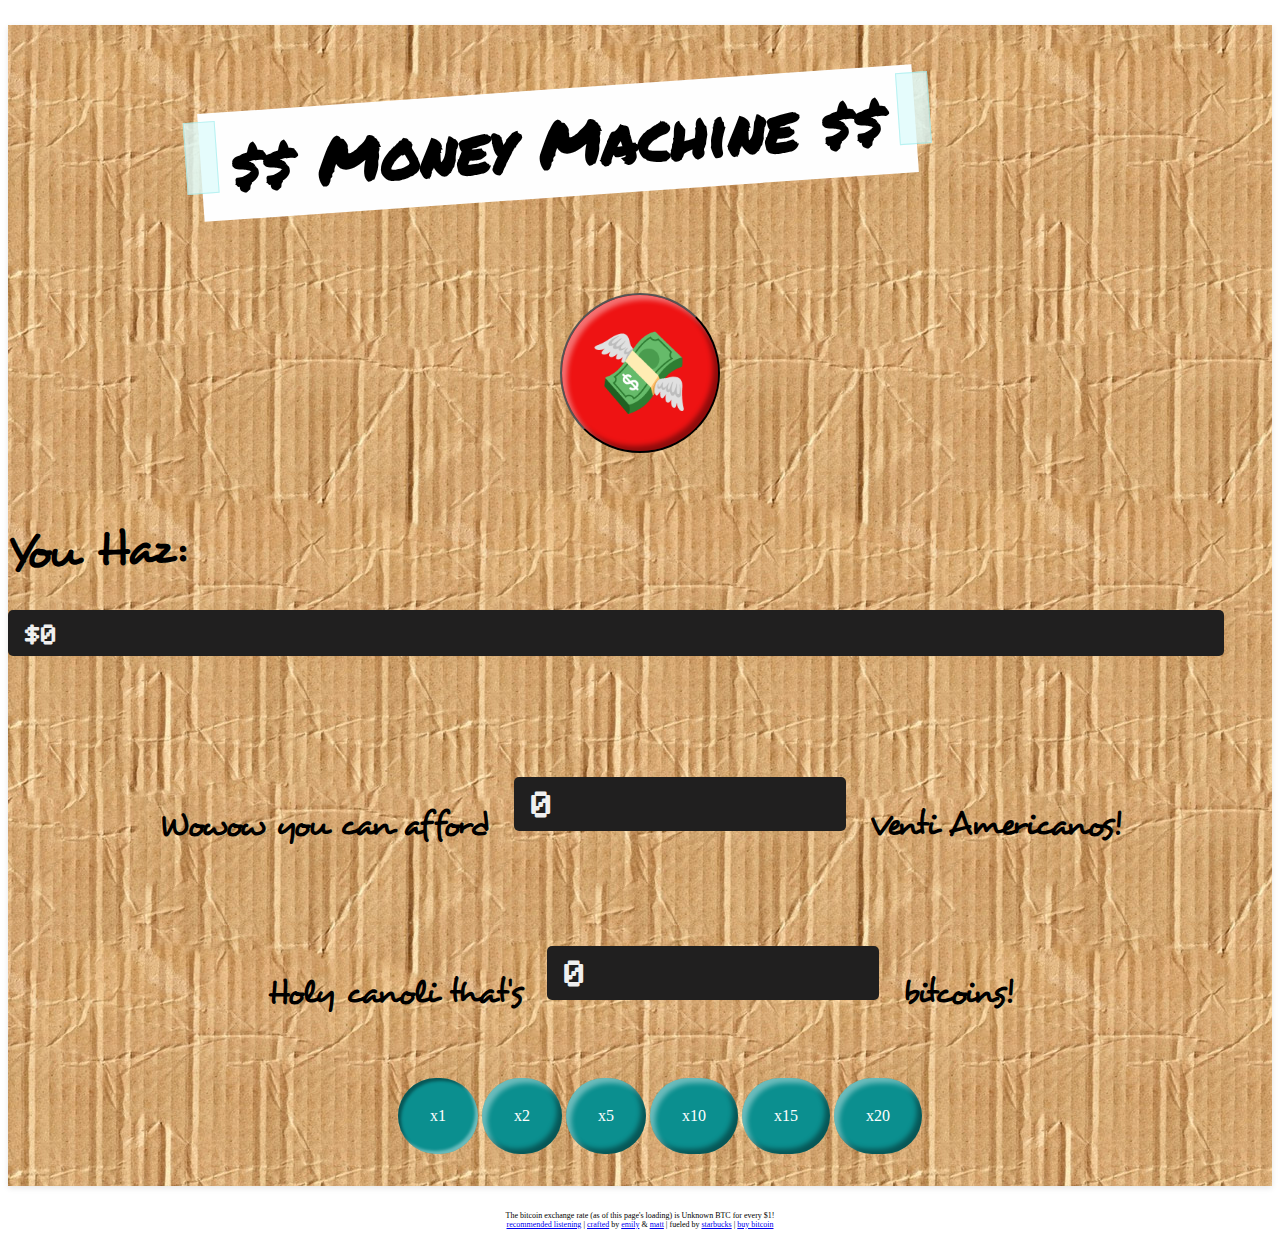
<file: surprise.html>
<html>
<head>
  <title>Suhprize!</title>
  <link rel="stylesheet" href="https://maxcdn.bootstrapcdn.com/bootstrap/4.0.0-beta/css/bootstrap.min.css" integrity="sha384-/Y6pD6FV/Vv2HJnA6t+vslU6fwYXjCFtcEpHbNJ0lyAFsXTsjBbfaDjzALeQsN6M" crossorigin="anonymous">
  <link href="css/surprise.css" rel="stylesheet" type="text/css" />
  <meta charset="utf-8">
</head>
<body>

  <div class="container cardboard">
    <h1>$$ Money Machine $$</h1>
    <div class="row">
      <div class="col-md-6">
        <div>
          <button id="makedollarz" type="button" class="btn">💸</button>
        </div>
      </div>
      <div class="col-md-6">
        <div>
          <h3>You Haz:</h3>
          <h2 id="result">$0</h2>
        </div>
        <br />
      </div>
    </div>
    <div class="row coffee-count">
      <div class="col-md-12">
        <div class="h-inline no-rotate">
          <h3>Wowow you can afford</h3>
          <h2 id="coffee">0</h2>
          <h3>Venti Americanos!</h3>
        </div>
      </div>
    </div>
    <div class="row btc-count">
      <div class="col-md-12">
        <div class="h-inline no-rotate">
          <h3>Holy canoli that's </h3>
          <h2 id="btc">0</h2>
          <h3>bitcoins!</h3>
        </div>
      </div>
    </div>
    <div class="row circle-buttons">
      <div class="col-md-12">
        <ul class="multiplier">
          <li id="circ-1" class="active">x1</li>
          <li id="circ-2">x2</li>
          <li id="circ-3">x5</li>
          <li id="circ-4">x10</li>
          <li id="circ-5">x15</li>
          <li id="circ-6">x20</li>
        </ul>
      </div>
    </div>
  </div>
  <div class="container extra">
    The bitcoin exchange rate (as of this page's loading) is <span id="btcRate">Unknown</span> BTC for every $1!<br />
    <a href="https://www.youtube.com/watch?v=-0kcet4aPpQ" target="blank">recommended listening</a> | <a href="https://github.com/emilyeserven/most-beautiful-website-ever" target="_blank">crafted</a> by <a href="http://www.emilyserven.net" target="_blank">emily</a> & <a href="http://www.mattgagliano.com" target="_blank">matt</a> | fueled by <a href="https://www.starbucks.com/" target="_blank">starbucks</a> | <a href="http://www.mattgagliano.com/2017/09/27/investing-in-bitcoin.html" target="_blank">buy bitcoin</a>
  </div>
  <script src="https://code.jquery.com/jquery-3.2.1.min.js" integrity="sha256-hwg4gsxgFZhOsEEamdOYGBf13FyQuiTwlAQgxVSNgt4=" crossorigin="anonymous"></script>
  <script src="https://maxcdn.bootstrapcdn.com/bootstrap/4.0.0-beta/js/bootstrap.min.js" integrity="sha384-h0AbiXch4ZDo7tp9hKZ4TsHbi047NrKGLO3SEJAg45jXxnGIfYzk4Si90RDIqNm1" crossorigin="anonymous"></script>
  <script src="https://cdnjs.cloudflare.com/ajax/libs/popper.js/1.11.0/umd/popper.min.js" integrity="sha384-b/U6ypiBEHpOf/4+1nzFpr53nxSS+GLCkfwBdFNTxtclqqenISfwAzpKaMNFNmj4" crossorigin="anonymous"></script>
  <script src="js/surprise.js"></script>
</body>
</html>
</file>
<file: css/surprise.css>
@font-face {
    font-family: 'permanent_markerregular';
    src: url('../fonts/PermanentMarker-webfont.woff') format('woff');
    font-weight: normal;
    font-style: normal;
}
@font-face {
    font-family: 'desyrelregular';
    src: url('../fonts/desyrel-webfont.woff') format('woff');
    font-weight: normal;
    font-style: normal;
}
@font-face {
    font-family: 'telegrama';
    src: url('../fonts/telegrama_raw.otf') format('opentype');
    font-weight: normal;
    font-style: normal;
}

.cardboard {
  background: url('../img/cardboard.jpg') repeat;
  box-shadow: 0 2px 6px rgba(0, 0, 0, 0.1);
}
.container {
  margin-top: 25px;
}
h1 {
  text-align:center;
  -ms-transform: rotate(-4deg); /* IE 9 */
    -webkit-transform: rotate(-4deg); /* Chrome, Safari, Opera */
    transform: rotate(-4deg);
    background-color: #FEFEFE;
    display:inline-block;
    margin-top:1em;
    margin-bottom:1.5em;
    padding: 8px 30px;
    margin-left: 3em;
    font-size: 4em;
    font-family: "permanent_markerregular" !important;
    position:relative;
    z-index: 1;
}

h1:before, h1:after {
  content: "";
  height: 70px;
  width: 30px;
  background-color: #DFFCFC;
  border: #A8EFEF 1px solid;
  position:absolute;
  z-index: 10;
  opacity: 0.8;
}
h1:before {
  left: -15px;
}
h1:after {
  right: -15px;
}
h3 {
  font-family: "desyrelregular";
  font-size: 3em;
  -ms-transform: rotate(-2deg); /* IE 9 */
    -webkit-transform: rotate(-2deg); /* Chrome, Safari, Opera */
    transform: rotate(-2deg);
}
.btn {
  font-family: Helvetica;
  display:block;
  color: #fff;
  background-color: #EE1313;
  height: 2em;
  width: 2em;
  border-radius: 100px;
  margin: 0 auto;
  float:none;
  font-size: 5em;
}
.btn, .btn:focus, .multiplier li {
  -moz-box-shadow: inset 5px 5px 5px rgba(255, 255, 255, .4), inset -5px -5px 5px rgba(0, 0, 0, .4);
  -webkit-box-shadow: inset 5px 5px 5px rgba(255, 255, 255, .4), inset -5px -5px 5px rgba(0, 0, 0, .4);
  box-shadow: inset 5px 5px 5px rgba(255, 255, 255, .4), inset -5px -5px 5px rgba(0, 0, 0, .4);
}
.btn:active, .multiplier li.active{
  -moz-box-shadow: inset -3px -3px 3px rgba(255, 255, 255, .4), inset 3px 3px 3px rgba(0, 0, 0, .4);
    -webkit-box-shadow: inset -3px -3px 3px rgba(255, 255, 255, .4), inset 3px 3px 3px rgba(0, 0, 0, .4);
    box-shadow: inset -3px -3px 3px rgba(255, 255, 255, .4), inset 3px 3px 3px rgba(0, 0, 0, .4);
}
#result, #coffee, #btc {
  font-family: "telegrama";
  background-color: #201F1F;
  color: #EFEFEF;
  display:block;
  padding: 14px 16px 6px;
  margin-right: 2em;
  border-radius: 5px;
}
#coffee, #btc {
  width: 300px;
  display: inline-block;
  margin-left: 20px;
  margin-right: 20px;
  text-align:left;
  white-space: nowrap;
  overflow: hidden;
  text-overflow: ellipsis;
  top: 25px;
position: relative;
}
.coffee-count {
  margin-top: 2em;
  text-align:center;
}
.btc-count {
  margin-top: 1em;
  text-align:center;
}
.extra {
  font-size: 0.5em;
  text-align:center;
}
.h-inline h2, .h-inline h3 {
  display: inline-block;
  -ms-transform: rotate(0deg); /* IE 9 */
    -webkit-transform: rotate(0deg); /* Chrome, Safari, Opera */
    transform: rotate(0deg);
    font-size: 2em;
}
.circle-buttons {
  padding: 2em;
}
.multiplier {
  margin-top: 2em;
  display:block;
  margin: 0 auto;
  text-align:center;
}
.multiplier li {
  display:inline-block;
  padding: 1.8em 2em;
  background-color: #0B8F8F;
  border-radius: 50px;
  color: #fff;
}
@media screen and (max-width: 1200px) {
  h1 {
    margin-left: 1.5em !important;
}
}
</file>
